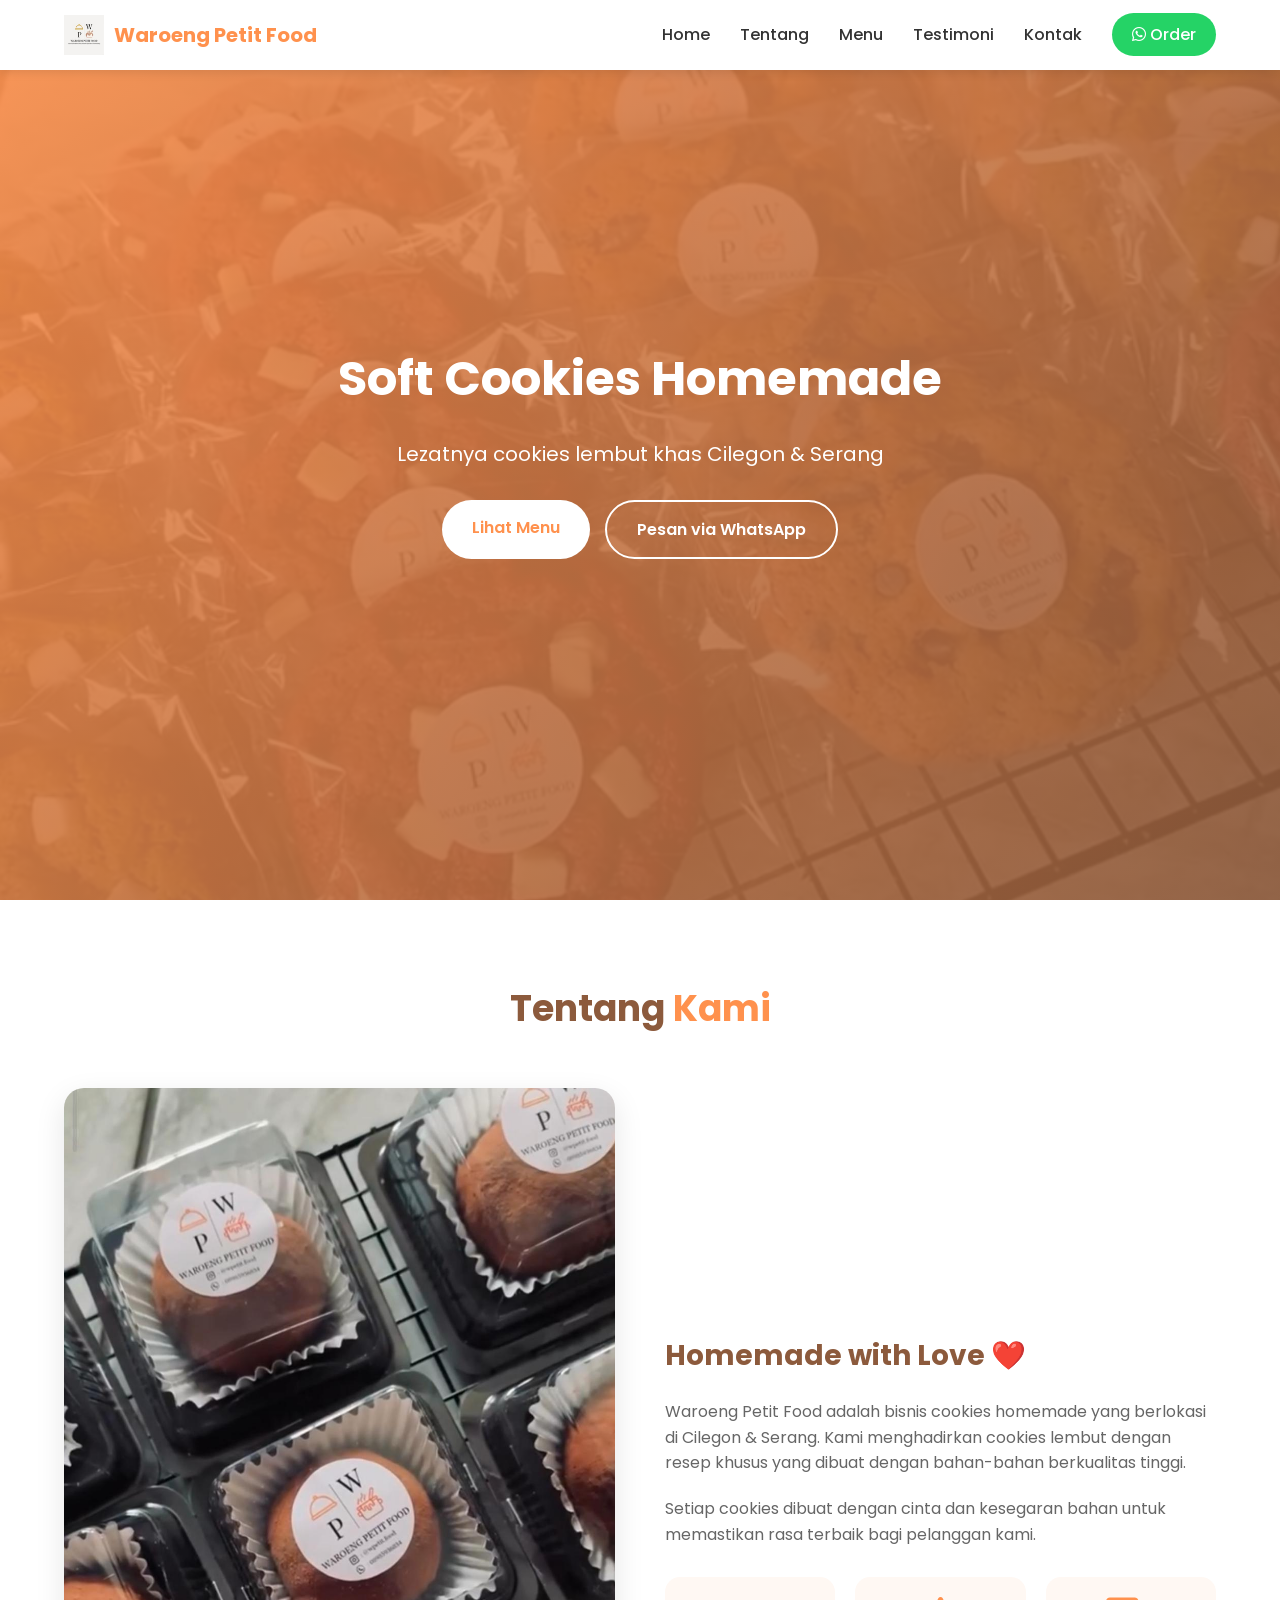
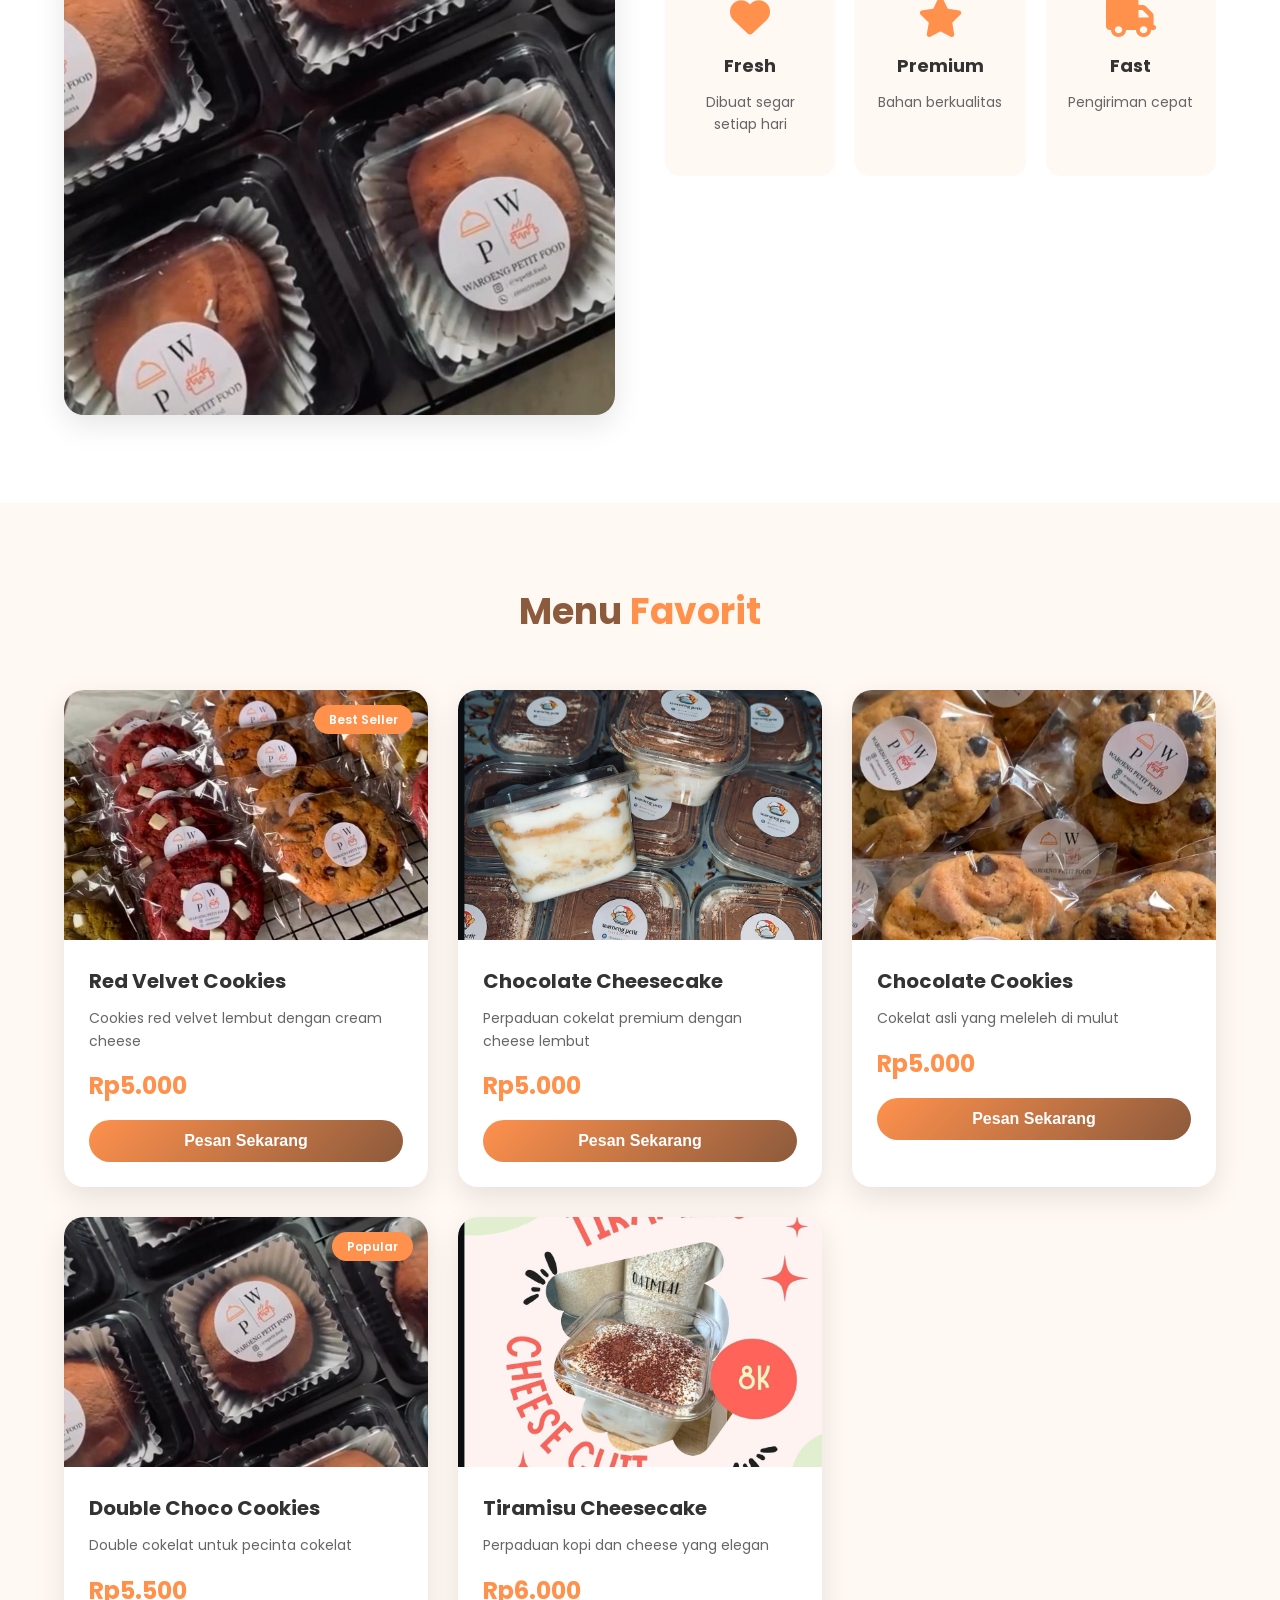
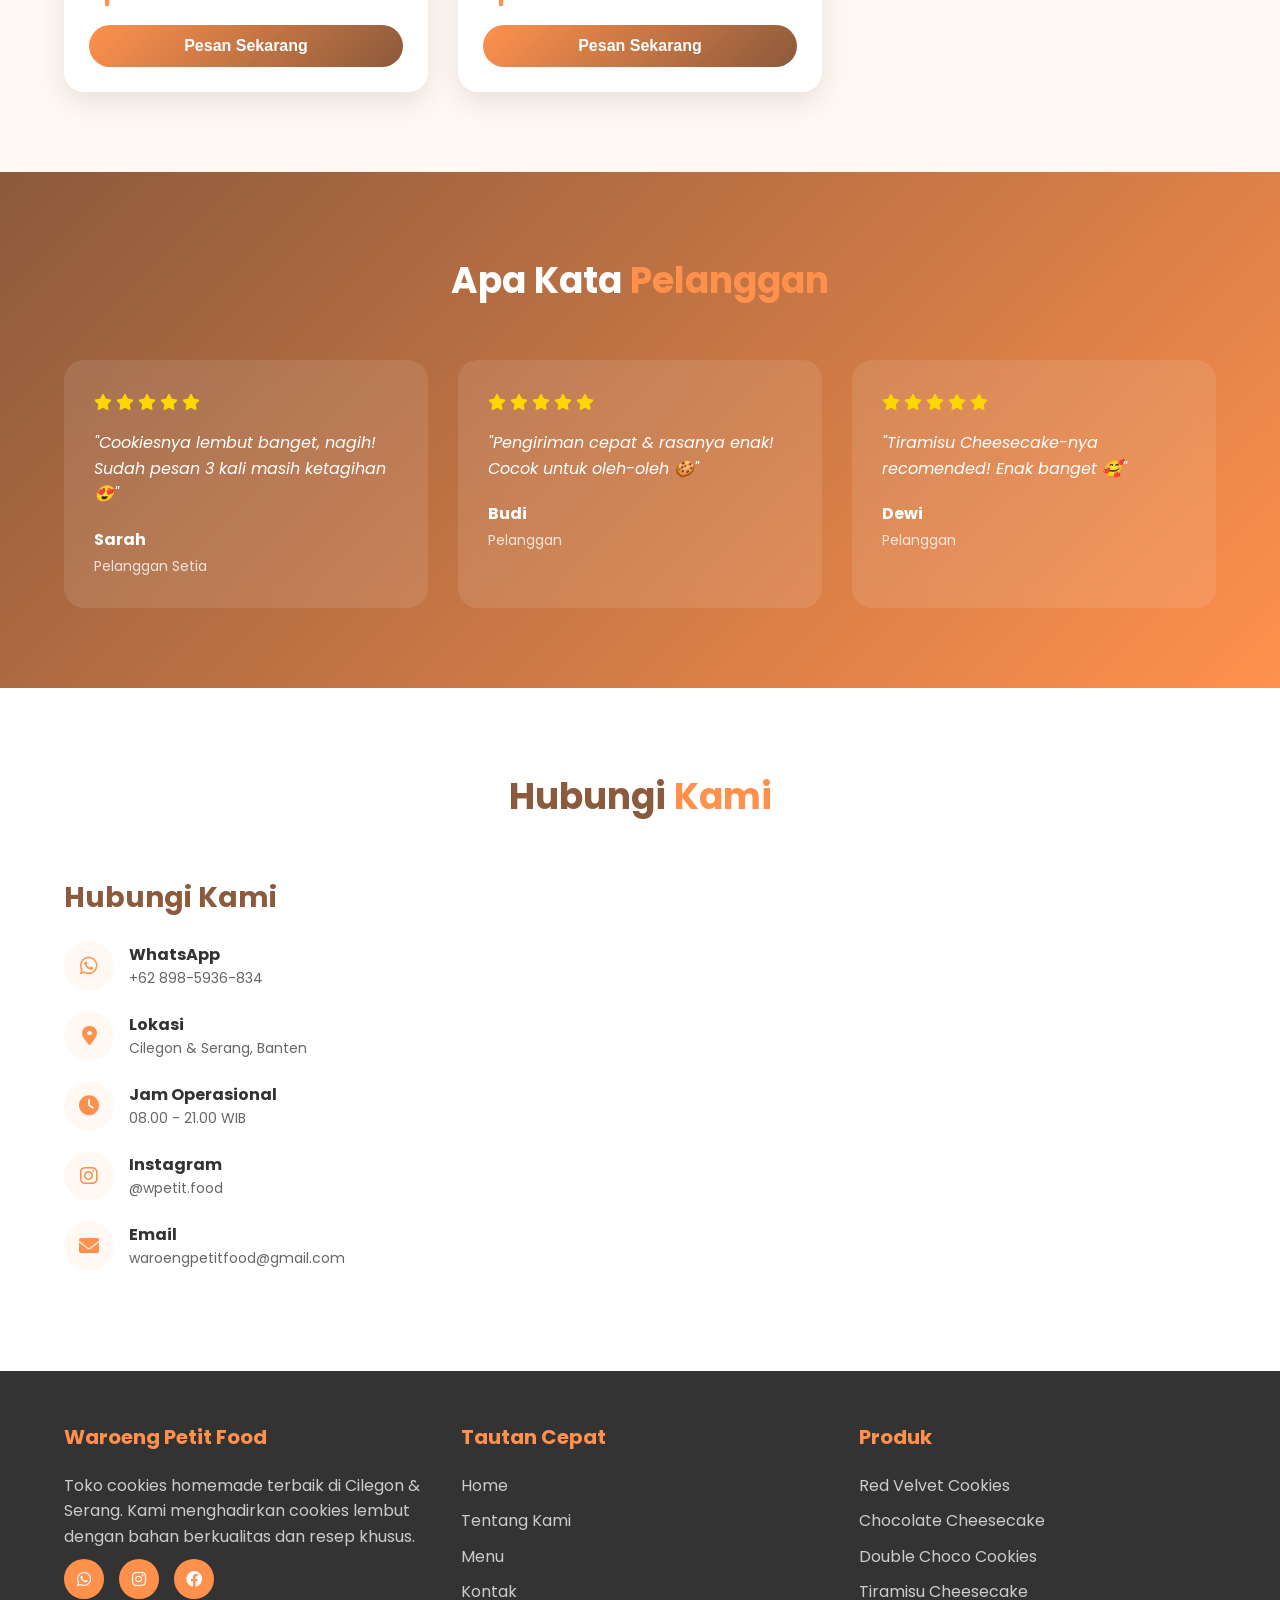
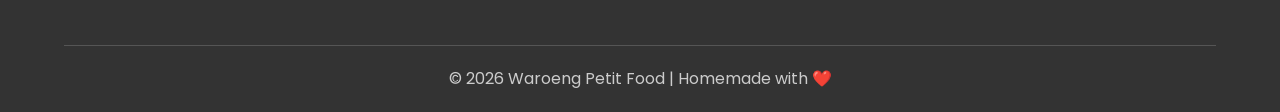
<file: WPetit.food/index.html>
<!DOCTYPE html>
<html lang="id">
<head>
    <meta charset="UTF-8">
    <meta name="viewport" content="width=device-width, initial-scale=1.0">
    <title>Waroeng Petit Food - Soft Cookies Cilegon & Serang</title>
    <link href="https://fonts.googleapis.com/css2?family=Poppins:wght@300;400;600;700&display=swap" rel="stylesheet">
    <link rel="stylesheet" href="https://cdnjs.cloudflare.com/ajax/libs/font-awesome/6.0.0/css/all.min.css">
    <link rel="stylesheet" href="style.css">
</head>
<body>

    <!-- NAVBAR -->
    <nav>
        <a href="#home" class="logo">
            <img src="asset/logo.jpg" alt="Waroeng Petit Food Logo">
            <span>Waroeng Petit Food</span>
        </a>
        <ul class="nav-links">
            <li><a href="#home">Home</a></li>
            <li><a href="#about">Tentang</a></li>
            <li><a href="#products">Menu</a></li>
            <li><a href="#testimonials">Testimoni</a></li>
            <li><a href="#contact">Kontak</a></li>
            <li><a href="https://wa.me/628985936834" class="whatsapp-btn"><i class="fab fa-whatsapp"></i> Order</a></li>
        </ul>
    </nav>

    <!-- HERO SECTION -->
    <section class="hero" id="home">
        <div class="hero-content">
            <h1>Soft Cookies Homemade</h1>
            <p>Lezatnya cookies lembut khas Cilegon & Serang</p>
            <div class="hero-buttons">
                <a href="#products" class="btn btn-primary">Lihat Menu</a>
                <a href="https://wa.me/628985936834" class="btn btn-secondary">Pesan via WhatsApp</a>
            </div>
        </div>
    </section>

    <!-- ABOUT SECTION -->
    <section class="about" id="about">
        <h2 class="section-title">Tentang <span>Kami</span></h2>
        <div class="about-content">
            <div class="about-img">
                <img src="asset/doublechoco-softcookies.jpeg" alt="Tentang Waroeng Petit Food">
            </div>
            <div class="about-text">
                <h3>Homemade with Love ❤️</h3>
                <p>Waroeng Petit Food adalah bisnis cookies homemade yang berlokasi di Cilegon & Serang. Kami menghadirkan cookies lembut dengan resep khusus yang dibuat dengan bahan-bahan berkualitas tinggi.</p>
                <p>Setiap cookies dibuat dengan cinta dan kesegaran bahan untuk memastikan rasa terbaik bagi pelanggan kami.</p>
                <div class="features">
                    <div class="feature">
                        <i class="fas fa-heart"></i>
                        <h4>Fresh</h4>
                        <p>Dibuat segar setiap hari</p>
                    </div>
                    <div class="feature">
                        <i class="fas fa-star"></i>
                        <h4>Premium</h4>
                        <p>Bahan berkualitas</p>
                    </div>
                    <div class="feature">
                        <i class="fas fa-truck"></i>
                        <h4>Fast</h4>
                        <p>Pengiriman cepat</p>
                    </div>
                </div>
            </div>
        </div>
    </section>

    <!-- PRODUCTS SECTION -->
    <section class="products" id="products">
        <h2 class="section-title">Menu <span>Favorit</span></h2>
        <div class="products-grid">
            <!-- Product 1 -->
            <div class="product-card">
                <div class="product-img">
                    <img src="asset/redvelvet-cookies.jpeg" alt="Red Velvet Cookies">
                    <span class="product-badge">Best Seller</span>
                </div>
                <div class="product-info">
                    <h3>Red Velvet Cookies</h3>
                    <p>Cookies red velvet lembut dengan cream cheese</p>
                    <div class="product-price">Rp5.000</div>
                    <button class="product-btn" onclick="window.location.href='https://wa.me/628985936834?text=Halo, saya mau pesan Red Velvet Cookies'">Pesan Sekarang</button>
                </div>
            </div>

            <!-- Product 2 -->
            <div class="product-card">
                <div class="product-img">
                    <img src="asset/chocolate-cheesecuit.jpeg" alt="Chocolate Cheesecake">
                </div>
                <div class="product-info">
                    <h3>Chocolate Cheesecake</h3>
                    <p>Perpaduan cokelat premium dengan cheese lembut</p>
                    <div class="product-price">Rp5.000</div>
                    <button class="product-btn" onclick="window.location.href='https://wa.me/628985936834?text=Halo, saya mau pesan Chocolate Cheesecake'">Pesan Sekarang</button>
                </div>
            </div>

            <!-- Product 3 -->
            <div class="product-card">
                <div class="product-img">
                    <img src="asset/chocolate-cookies.jpeg" alt="Chocolate Cookies">
                </div>
                <div class="product-info">
                    <h3>Chocolate Cookies</h3>
                    <p>Cokelat asli yang meleleh di mulut</p>
                    <div class="product-price">Rp5.000</div>
                    <button class="product-btn" onclick="window.location.href='https://wa.me/628985936834?text=Halo, saya mau pesan Chocolate Cookies'">Pesan Sekarang</button>
                </div>
            </div>

            <!-- Product 4 -->
            <div class="product-card">
                <div class="product-img">
                    <img src="asset/doublechoco-softcookies.jpeg" alt="Double Choco Cookies">
                    <span class="product-badge">Popular</span>
                </div>
                <div class="product-info">
                    <h3>Double Choco Cookies</h3>
                    <p>Double cokelat untuk pecinta cokelat</p>
                    <div class="product-price">Rp5.500</div>
                    <button class="product-btn" onclick="window.location.href='https://wa.me/628985936834?text=Halo, saya mau pesan Double Choco Cookies'">Pesan Sekarang</button>
                </div>
            </div>

            <!-- Product 5 -->
            <div class="product-card">
                <div class="product-img">
                    <img src="asset/tiramisu-cheesecuit.jpeg" alt="Tiramisu Cheesecake">
                </div>
                <div class="product-info">
                    <h3>Tiramisu Cheesecake</h3>
                    <p>Perpaduan kopi dan cheese yang elegan</p>
                    <div class="product-price">Rp6.000</div>
                    <button class="product-btn" onclick="window.location.href='https://wa.me/628985936834?text=Halo, saya mau pesan Tiramisu Cheesecake'">Pesan Sekarang</button>
                </div>
            </div>
        </div>
    </section>

    <!-- TESTIMONIALS SECTION -->
    <section class="testimonials" id="testimonials">
        <h2 class="section-title">Apa Kata <span>Pelanggan</span></h2>
        <div class="testimonials-grid">
            <div class="testimonial-card">
                <div class="stars">
                    <i class="fas fa-star"></i>
                    <i class="fas fa-star"></i>
                    <i class="fas fa-star"></i>
                    <i class="fas fa-star"></i>
                    <i class="fas fa-star"></i>
                </div>
                <p>"Cookiesnya lembut banget, nagih! Sudah pesan 3 kali masih ketagihan 😍"</p>
                <div class="testimonial-author">
                    <div>
                        <h4>Sarah</h4>
                        <span>Pelanggan Setia</span>
                    </div>
                </div>
            </div>

            <div class="testimonial-card">
                <div class="stars">
                    <i class="fas fa-star"></i>
                    <i class="fas fa-star"></i>
                    <i class="fas fa-star"></i>
                    <i class="fas fa-star"></i>
                    <i class="fas fa-star"></i>
                </div>
                <p>"Pengiriman cepat & rasanya enak! Cocok untuk oleh-oleh 🍪"</p>
                <div class="testimonial-author">
                    <div>
                        <h4>Budi</h4>
                        <span>Pelanggan</span>
                    </div>
                </div>
            </div>

            <div class="testimonial-card">
                <div class="stars">
                    <i class="fas fa-star"></i>
                    <i class="fas fa-star"></i>
                    <i class="fas fa-star"></i>
                    <i class="fas fa-star"></i>
                    <i class="fas fa-star"></i>
                </div>
                <p>"Tiramisu Cheesecake-nya recomended! Enak banget 🥰"</p>
                <div class="testimonial-author">
                    <div>
                        <h4>Dewi</h4>
                        <span>Pelanggan</span>
                    </div>
                </div>
            </div>
        </div>
    </section>

    <!-- CONTACT SECTION -->
    <section class="contact" id="contact">
        <h2 class="section-title">Hubungi <span>Kami</span></h2>
        <div class="contact-content">
            <div class="contact-info">
                <h3>Hubungi Kami</h3>
                <div class="contact-item">
                    <i class="fab fa-whatsapp"></i>
                    <div>
                        <h4>WhatsApp</h4>
                        <p>+62 898-5936-834</p>
                    </div>
                </div>
                <div class="contact-item">
                    <i class="fas fa-map-marker-alt"></i>
                    <div>
                        <h4>Lokasi</h4>
                        <p>Cilegon & Serang, Banten</p>
                    </div>
                </div>
                <div class="contact-item">
                    <i class="fas fa-clock"></i>
                    <div>
                        <h4>Jam Operasional</h4>
                        <p>08.00 - 21.00 WIB</p>
                    </div>
                </div>
                <div class="contact-item">
                    <i class="fab fa-instagram"></i>
                    <div>
                        <h4>Instagram</h4>
                        <p>@wpetit.food</p>
                    </div>
                </div>
                <div class="contact-item">
                    <i class="fas fa-envelope"></i>
                    <div>
                        <h4>Email</h4>
                        <p>waroengpetitfood@gmail.com</p>
                    </div>
                </div>
            </div>
            <div class="map">
                <iframe src="https://www.google.com/maps/embed?pb=!1m18!1m12!1m3!1d3966.0!2d106.050583!3d-6.02525!2m3!1f0!2f0!3f0!3m2!1i1024!2i768!4f13.1!3m3!1m2!1s0x0%3A0x0!2zNsKwMDInMzAuMCJTIDEwNsKwMDInMDIuMCZG!5e0!3m2!1sen!2sid!4v1234567890" allowfullscreen="" loading="lazy"></iframe>
            </div>
        </div>
    </section>

    <!-- FOOTER -->
    <footer>
        <div class="footer-content">
            <div class="footer-section">
                <h3>Waroeng Petit Food</h3>
                <p>Toko cookies homemade terbaik di Cilegon & Serang. Kami menghadirkan cookies lembut dengan bahan berkualitas dan resep khusus.</p>
                <div class="social-links">
                    <a href="https://wa.me/628985936834"><i class="fab fa-whatsapp"></i></a>
                    <a href="https://www.instagram.com/wpetit.food" target="_blank"><i class="fab fa-instagram"></i></a>
                    <a href="#"><i class="fab fa-facebook"></i></a>
                </div>
            </div>
            <div class="footer-section">
                <h3>Tautan Cepat</h3>
                <p><a href="#home" style="color: #ccc; text-decoration: none;">Home</a></p>
                <p><a href="#about" style="color: #ccc; text-decoration: none;">Tentang Kami</a></p>
                <p><a href="#products" style="color: #ccc; text-decoration: none;">Menu</a></p>
                <p><a href="#contact" style="color: #ccc; text-decoration: none;">Kontak</a></p>
            </div>
            <div class="footer-section">
                <h3>Produk</h3>
                <p>Red Velvet Cookies</p>
                <p>Chocolate Cheesecake</p>
                <p>Double Choco Cookies</p>
                <p>Tiramisu Cheesecake</p>
            </div>
        </div>
        <div class="footer-bottom">
            <p>© 2026 Waroeng Petit Food | Homemade with ❤️</p>
        </div>
    </footer>

    <script src="script.js"></script>
</body>
</html>
</file>
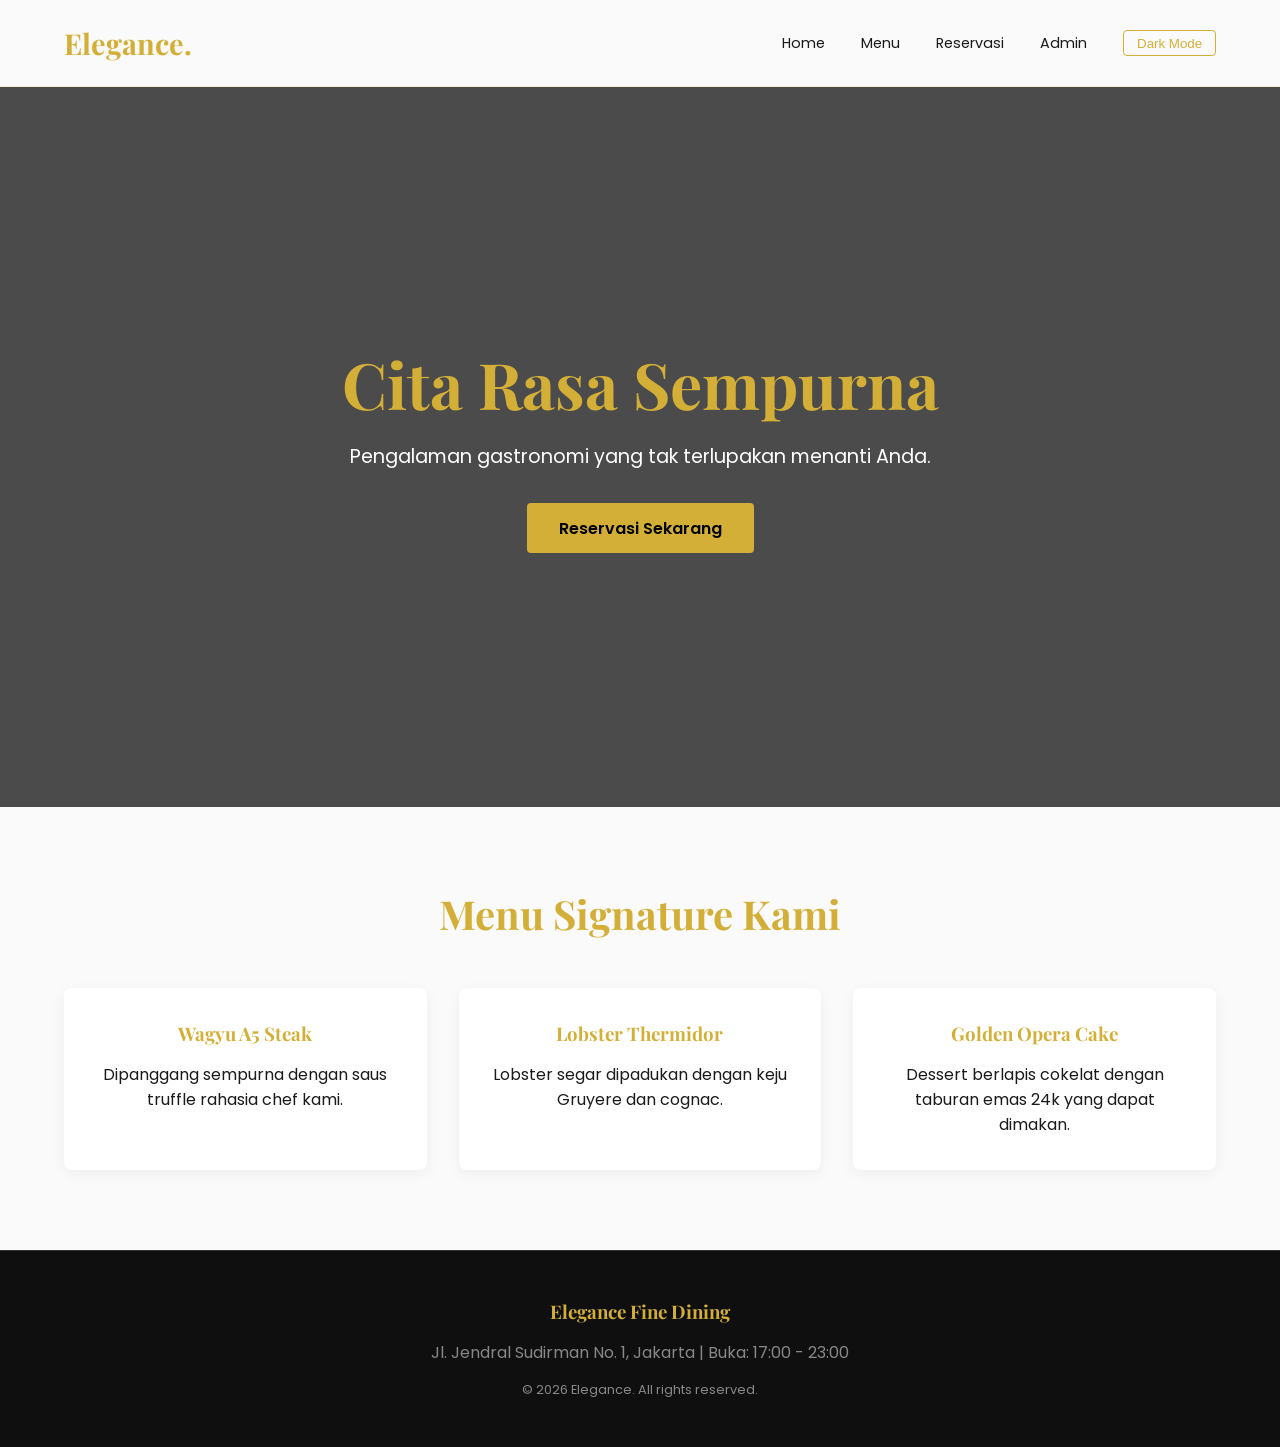
<file: restaurant-app/frontend/index.html>
<!DOCTYPE html>
<html lang="id">
<head>
    <meta charset="UTF-8">
    <meta name="viewport" content="width=device-width, initial-scale=1.0">
    <title>Elegance - Fine Dining</title>
    <link rel="stylesheet" href="css/style.css">
</head>
<body>
    <nav>
        <a href="index.html" class="brand">Elegance.</a>
        <div class="nav-links">
            <a href="index.html">Home</a>
            <a href="#menu">Menu</a>
            <a href="reservasi.html">Reservasi</a>
            <a href="admin.html">Admin</a>
            <button id="theme-toggle">Dark Mode</button>
        </div>
    </nav>

    <header class="hero">
        <h1>Cita Rasa Sempurna</h1>
        <p style="margin-bottom: 2rem; font-size: 1.2rem;">Pengalaman gastronomi yang tak terlupakan menanti Anda.</p>
        <a href="reservasi.html" class="btn-gold">Reservasi Sekarang</a>
    </header>

    <section id="menu" class="menu-section">
        <h2>Menu Signature Kami</h2>
        <div class="grid">
            <div class="card">
                <h3 style="color: var(--gold); margin-bottom: 1rem;">Wagyu A5 Steak</h3>
                <p>Dipanggang sempurna dengan saus truffle rahasia chef kami.</p>
            </div>
            <div class="card">
                <h3 style="color: var(--gold); margin-bottom: 1rem;">Lobster Thermidor</h3>
                <p>Lobster segar dipadukan dengan keju Gruyere dan cognac.</p>
            </div>
            <div class="card">
                <h3 style="color: var(--gold); margin-bottom: 1rem;">Golden Opera Cake</h3>
                <p>Dessert berlapis cokelat dengan taburan emas 24k yang dapat dimakan.</p>
            </div>
        </div>
    </section>

    <footer>
        <h3 class="gold-text">Elegance Fine Dining</h3>
        <p>Jl. Jendral Sudirman No. 1, Jakarta | Buka: 17:00 - 23:00</p>
        <p style="margin-top: 1rem; font-size: 0.8rem;">&copy; 2026 Elegance. All rights reserved.</p>
    </footer>

    <script src="js/main.js"></script>
</body>
</html>
</file>
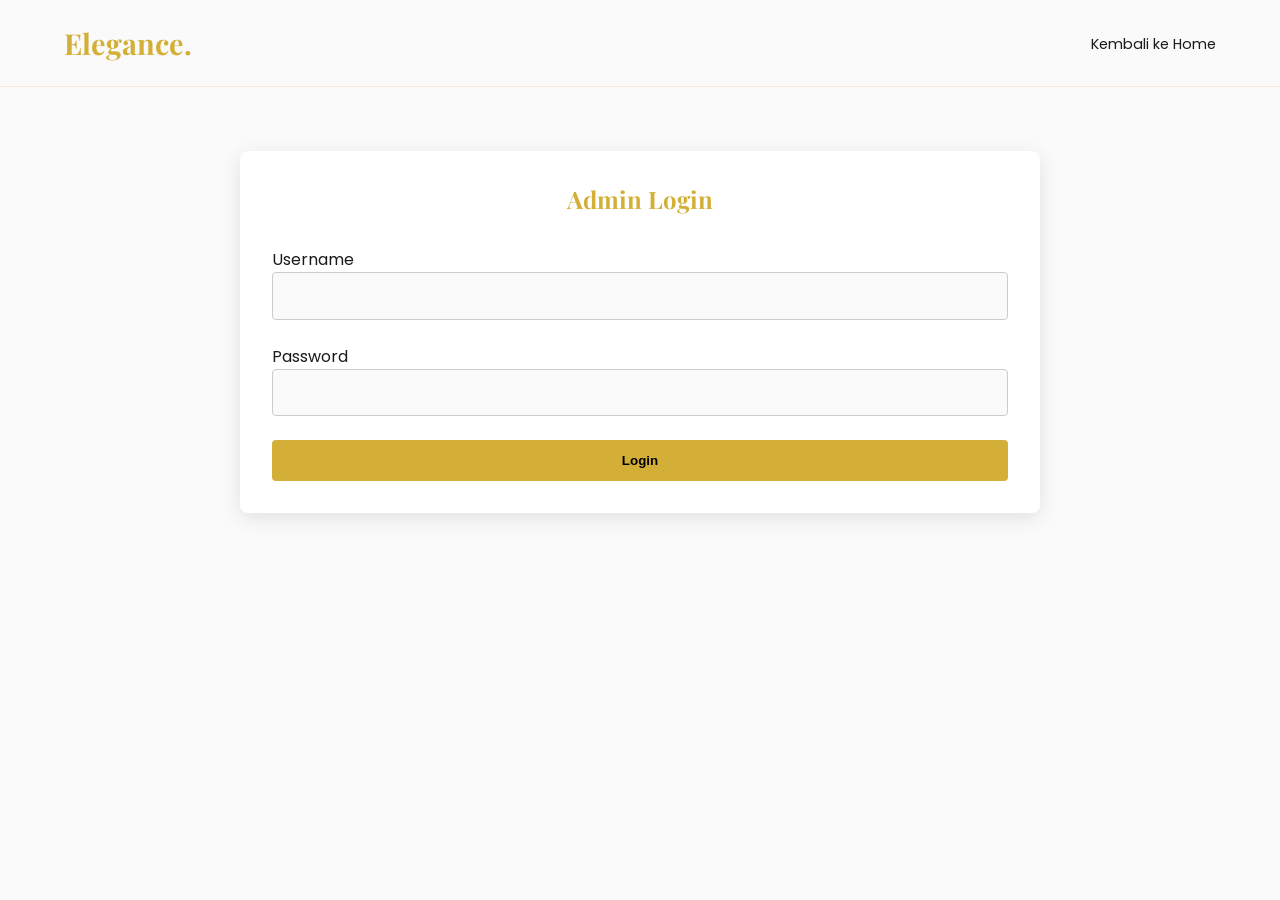
<file: restaurant-app/frontend/admin.html>
<!DOCTYPE html>
<html lang="id">
<head>
    <meta charset="UTF-8">
    <title>Admin Dashboard - Elegance</title>
    <link rel="stylesheet" href="css/style.css">
    <style>
        table { width: 100%; border-collapse: collapse; margin-top: 1rem; color: var(--text-color); }
        th, td { padding: 1rem; text-align: left; border-bottom: 1px solid #444; }
        th { color: var(--gold); }
        .btn-danger { background: #ff4c4c; color: white; border: none; padding: 0.5rem 1rem; cursor: pointer; border-radius: 4px; }
        .hidden { display: none; }
    </style>
</head>
<body>
    <nav>
        <a href="index.html" class="brand">Elegance.</a>
        <div class="nav-links">
            <a href="index.html">Kembali ke Home</a>
            <button id="logoutBtn" class="hidden" style="background: none; border: 1px solid var(--gold); color: var(--gold); padding: 0.3rem 0.8rem; cursor: pointer; border-radius: 4px; margin-left: 2rem;">Logout</button>
        </div>
    </nav>

    <div class="container" id="loginSection">
        <h2 style="text-align: center; color: var(--gold); margin-bottom: 2rem;">Admin Login</h2>
        <form id="loginForm">
            <div class="form-group">
                <label>Username</label>
                <input type="text" id="username" required>
            </div>
            <div class="form-group">
                <label>Password</label>
                <input type="password" id="password" required>
            </div>
            <button type="submit" class="btn-gold" style="width: 100%;">Login</button>
        </form>
    </div>

    <div class="container hidden" id="dashboardSection" style="max-width: 1000px;">
        <h2 style="color: var(--gold); margin-bottom: 1rem;">Daftar Reservasi</h2>
        <div style="overflow-x: auto;">
            <table id="reservationsTable">
                <thead>
                    <tr>
                        <th>Tanggal</th>
                        <th>Waktu</th>
                        <th>Nama</th>
                        <th>No HP</th>
                        <th>Pax</th>
                        <th>Meja</th>
                        <th>Aksi</th>
                    </tr>
                </thead>
                <tbody id="tableBody">
                    </tbody>
            </table>
        </div>
    </div>

    <div id="toast" class="toast"></div>

    <script src="js/main.js"></script>
    <script src="js/admin.js"></script>
</body>
</html>
</file>
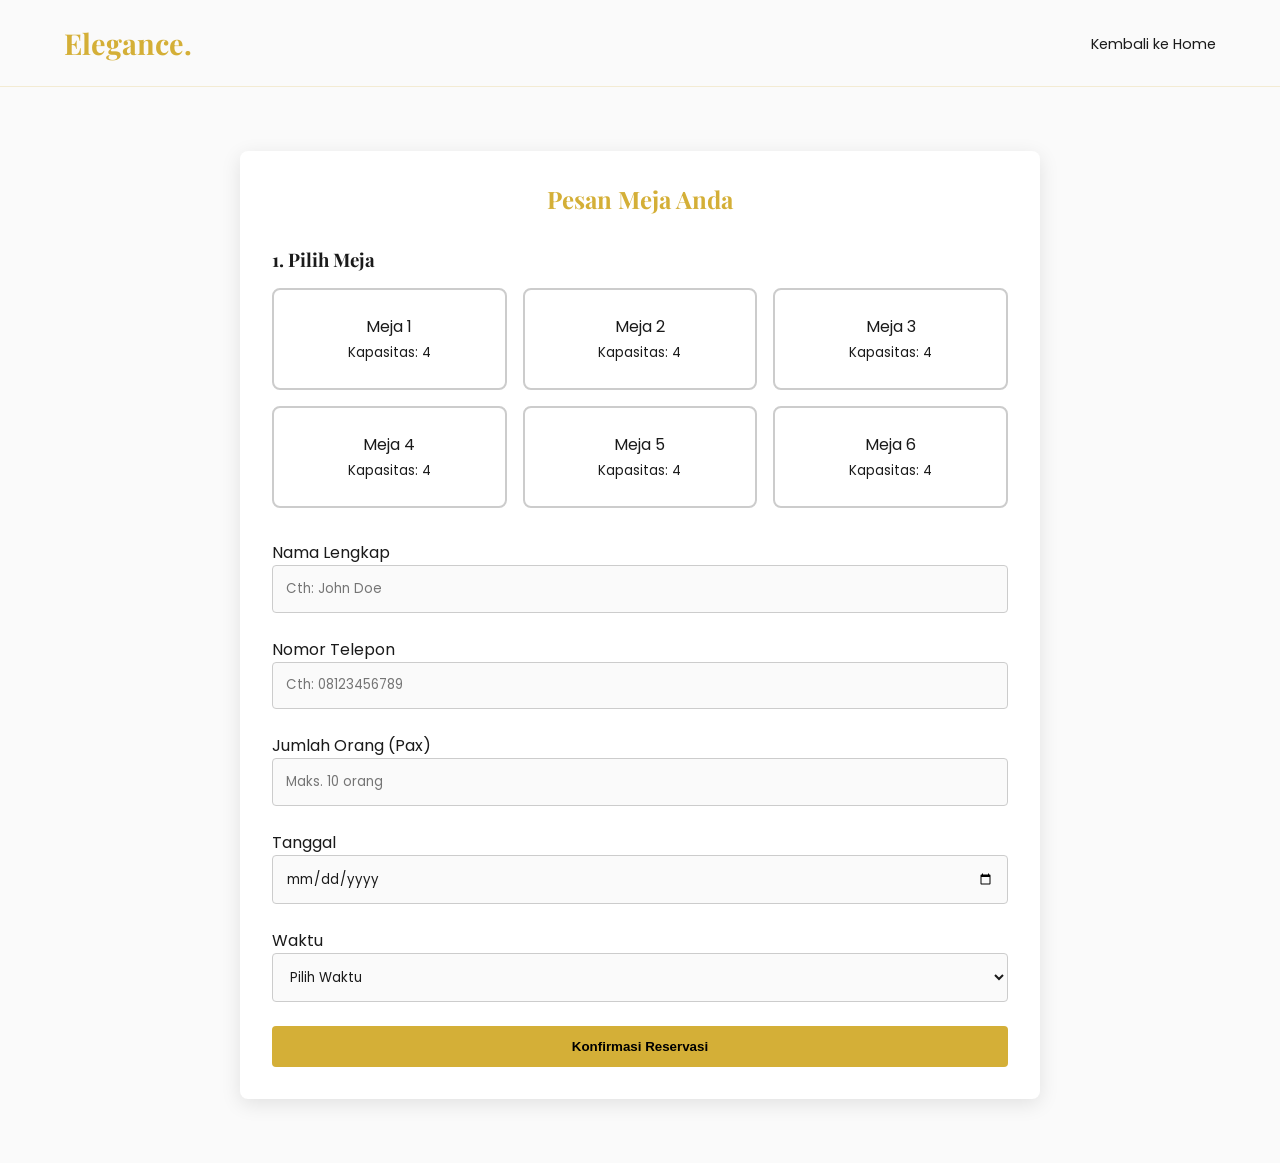
<file: restaurant-app/frontend/reservasi.html>
<!DOCTYPE html>
<html lang="id">
<head>
    <meta charset="UTF-8">
    <title>Reservasi - Elegance</title>
    <link rel="stylesheet" href="css/style.css">
</head>
<body>
    <nav>
        <a href="index.html" class="brand">Elegance.</a>
        <div class="nav-links">
            <a href="index.html">Kembali ke Home</a>
        </div>
    </nav>

    <div class="container">
        <h2 style="text-align: center; color: var(--gold); margin-bottom: 2rem;">Pesan Meja Anda</h2>
        
        <h3 style="margin-bottom: 1rem;">1. Pilih Meja</h3>
        <div class="tables-grid" id="tableGrid">
            </div>

        <form id="reservationForm">
            <div class="form-group">
                <label>Nama Lengkap</label>
                <input type="text" id="name" required placeholder="Cth: John Doe">
            </div>
            <div class="form-group">
                <label>Nomor Telepon</label>
                <input type="tel" id="phone" required placeholder="Cth: 08123456789">
            </div>
            <div class="form-group">
                <label>Jumlah Orang (Pax)</label>
                <input type="number" id="pax" required min="1" max="10" placeholder="Maks. 10 orang">
            </div>
            <div class="form-group">
                <label>Tanggal</label>
                <input type="date" id="date" required>
            </div>
            <div class="form-group">
                <label>Waktu</label>
                <select id="time" required>
                    <option value="">Pilih Waktu</option>
                    <option value="18:00">18:00</option>
                    <option value="19:00">19:00</option>
                    <option value="20:00">20:00</option>
                </select>
            </div>
            <button type="submit" class="btn-gold" style="width: 100%;" id="submitBtn">Konfirmasi Reservasi</button>
        </form>
    </div>

    <div id="toast" class="toast">Notifikasi disini</div>

    <script src="js/main.js"></script>
    <script src="js/reservation.js"></script>
</body>
</html>
</file>
<file: WPetit.food/style.css>
/* ========================================
   WAROENG PETIT FOOD - STYLES
   ======================================== */

* {
    margin: 0;
    padding: 0;
    box-sizing: border-box;
}

body {
    font-family: 'Poppins', sans-serif;
    background: #fff8f3;
    color: #333;
    line-height: 1.6;
}

/* NAVBAR */
nav {
    background: white;
    padding: 15px 5%;
    display: flex;
    justify-content: space-between;
    align-items: center;
    box-shadow: 0 2px 10px rgba(0,0,0,0.1);
    position: fixed;
    width: 100%;
    top: 0;
    z-index: 1000;
}

.logo {
    display: flex;
    align-items: center;
    gap: 10px;
    text-decoration: none;
}

.logo img {
    height: 40px;
    width: auto;
    display: block;
}

.logo span {
    font-size: 20px;
    font-weight: 700;
    color: #ff914d;
}

.nav-links {
    display: flex;
    list-style: none;
    gap: 30px;
}

.nav-links a {
    text-decoration: none;
    color: #333;
    font-weight: 500;
    transition: 0.3s;
}

.nav-links a:hover {
    color: #ff914d;
}

.whatsapp-btn {
    background: #25D366;
    color: white !important;
    padding: 10px 20px;
    border-radius: 25px;
}

/* HERO SECTION */
.hero {
    height: 100vh;
    background: linear-gradient(135deg, rgba(255,145,77,0.9), rgba(140,90,60,0.9)),
                url('asset/redvelvet-cookies.jpeg') center/cover;
    display: flex;
    align-items: center;
    justify-content: center;
    text-align: center;
    color: white;
    padding: 0 20px;
}

.hero-content h1 {
    font-size: 48px;
    margin-bottom: 20px;
    animation: fadeInUp 1s ease;
}

.hero-content p {
    font-size: 20px;
    margin-bottom: 30px;
    animation: fadeInUp 1s ease 0.2s both;
}

.hero-buttons {
    display: flex;
    gap: 15px;
    justify-content: center;
    animation: fadeInUp 1s ease 0.4s both;
}

.btn {
    display: inline-block;
    padding: 15px 30px;
    border-radius: 30px;
    text-decoration: none;
    font-weight: 600;
    transition: 0.3s;
}

.btn-primary {
    background: white;
    color: #ff914d;
}

.btn-secondary {
    background: transparent;
    border: 2px solid white;
    color: white;
}

.btn:hover {
    transform: translateY(-3px);
    box-shadow: 0 10px 20px rgba(0,0,0,0.2);
}

/* SECTIONS */
section {
    padding: 80px 5%;
}

.section-title {
    text-align: center;
    font-size: 36px;
    margin-bottom: 50px;
    color: #8c5a3c;
}

.section-title span {
    color: #ff914d;
}

/* ABOUT */
.about {
    background: white;
}

.about-content {
    display: grid;
    grid-template-columns: 1fr 1fr;
    gap: 50px;
    align-items: center;
}

.about-img img {
    width: 100%;
    border-radius: 20px;
    box-shadow: 0 10px 30px rgba(0,0,0,0.1);
}

.about-text h3 {
    font-size: 28px;
    margin-bottom: 20px;
    color: #8c5a3c;
}

.about-text p {
    margin-bottom: 20px;
    color: #666;
}

.features {
    display: grid;
    grid-template-columns: repeat(3, 1fr);
    gap: 20px;
    margin-top: 30px;
}

.feature {
    text-align: center;
    padding: 20px;
    background: #fff8f3;
    border-radius: 15px;
}

.feature i {
    font-size: 40px;
    color: #ff914d;
    margin-bottom: 15px;
}

.feature h4 {
    font-size: 18px;
    margin-bottom: 10px;
    color: #333;
}

.feature p {
    font-size: 14px;
    color: #666;
}

/* PRODUCTS */
.products-grid {
    display: grid;
    grid-template-columns: repeat(auto-fit, minmax(280px, 1fr));
    gap: 30px;
}

.product-card {
    background: white;
    border-radius: 20px;
    overflow: hidden;
    box-shadow: 0 10px 30px rgba(0,0,0,0.1);
    transition: 0.3s;
}

.product-card:hover {
    transform: translateY(-10px);
    box-shadow: 0 20px 40px rgba(0,0,0,0.15);
}

.product-img {
    position: relative;
    height: 250px;
    overflow: hidden;
}

.product-img img {
    width: 100%;
    height: 100%;
    object-fit: cover;
}

.product-badge {
    position: absolute;
    top: 15px;
    right: 15px;
    background: #ff914d;
    color: white;
    padding: 5px 15px;
    border-radius: 20px;
    font-size: 12px;
    font-weight: 600;
}

.product-info {
    padding: 25px;
}

.product-info h3 {
    font-size: 20px;
    margin-bottom: 10px;
    color: #333;
}

.product-info p {
    color: #666;
    margin-bottom: 15px;
    font-size: 14px;
}

.product-price {
    font-size: 24px;
    font-weight: 700;
    color: #ff914d;
    margin-bottom: 15px;
}

.product-btn {
    width: 100%;
    padding: 12px;
    background: linear-gradient(135deg, #ff914d, #8c5a3c);
    color: white;
    border: none;
    border-radius: 25px;
    font-size: 16px;
    font-weight: 600;
    cursor: pointer;
    transition: 0.3s;
}

.product-btn:hover {
    background: linear-gradient(135deg, #8c5a3c, #ff914d);
}

/* TESTIMONIALS */
.testimonials {
    background: linear-gradient(135deg, #8c5a3c, #ff914d);
    color: white;
}

.testimonials .section-title {
    color: white;
}

.testimonials-grid {
    display: grid;
    grid-template-columns: repeat(auto-fit, minmax(300px, 1fr));
    gap: 30px;
}

.testimonial-card {
    background: rgba(255,255,255,0.1);
    padding: 30px;
    border-radius: 20px;
    backdrop-filter: blur(10px);
}

.testimonial-card .stars {
    color: #ffd700;
    margin-bottom: 15px;
}

.testimonial-card p {
    font-size: 16px;
    margin-bottom: 20px;
    font-style: italic;
}

.testimonial-author {
    display: flex;
    align-items: center;
    gap: 15px;
}

.testimonial-author h4 {
    font-size: 16px;
}

.testimonial-author span {
    font-size: 14px;
    opacity: 0.8;
}

/* CONTACT */
.contact {
    background: white;
}

.contact-content {
    display: grid;
    grid-template-columns: 1fr 1fr;
    gap: 50px;
}

.contact-info h3 {
    font-size: 28px;
    margin-bottom: 20px;
    color: #8c5a3c;
}

.contact-item {
    display: flex;
    align-items: center;
    gap: 15px;
    margin-bottom: 20px;
}

.contact-item i {
    width: 50px;
    height: 50px;
    background: #fff8f3;
    border-radius: 50%;
    display: flex;
    align-items: center;
    justify-content: center;
    color: #ff914d;
    font-size: 20px;
}

.contact-item div h4 {
    font-size: 16px;
    color: #333;
}

.contact-item div p {
    color: #666;
    font-size: 14px;
}

.map {
    height: 300px;
    border-radius: 20px;
    overflow: hidden;
}

.map iframe {
    width: 100%;
    height: 100%;
    border: none;
}

/* FOOTER */
footer {
    background: #333;
    color: white;
    padding: 50px 5% 20px;
}

.footer-content {
    display: grid;
    grid-template-columns: repeat(auto-fit, minmax(250px, 1fr));
    gap: 40px;
    margin-bottom: 30px;
}

.footer-section h3 {
    font-size: 20px;
    margin-bottom: 20px;
    color: #ff914d;
}

.footer-section p {
    color: #ccc;
    margin-bottom: 10px;
}

.social-links {
    display: flex;
    gap: 15px;
}

.social-links a {
    width: 40px;
    height: 40px;
    background: #ff914d;
    border-radius: 50%;
    display: flex;
    align-items: center;
    justify-content: center;
    color: white;
    text-decoration: none;
    transition: 0.3s;
}

.social-links a:hover {
    transform: translateY(-3px);
    background: #8c5a3c;
}

.footer-bottom {
    text-align: center;
    padding-top: 20px;
    border-top: 1px solid #555;
    color: #ccc;
}

/* ANIMATIONS */
@keyframes fadeInUp {
    from {
        opacity: 0;
        transform: translateY(30px);
    }
    to {
        opacity: 1;
        transform: translateY(0);
    }
}

/* MOBILE RESPONSIVE */
@media (max-width: 768px) {
    .nav-links {
        display: none;
    }

    .hero-content h1 {
        font-size: 32px;
    }

    .hero-content p {
        font-size: 16px;
    }

    .hero-buttons {
        flex-direction: column;
    }

    .about-content,
    .contact-content {
        grid-template-columns: 1fr;
    }

    .features {
        grid-template-columns: 1fr;
    }

    section {
        padding: 50px 5%;
    }

    .section-title {
        font-size: 28px;
    }
}
</file>
<file: restaurant-app/frontend/css/style.css>
@import url('https://fonts.googleapis.com/css2?family=Playfair+Display:ital,wght@0,400;0,700;1,400&family=Poppins:wght@300;400;500;600&display=swap');

:root {
    --gold: #D4AF37;
    --gold-hover: #AA8C2C;
    --bg-light: #FAFAFA;
    --text-light: #1A1A1A;
    --bg-dark: #0F0F0F;
    --text-dark: #F5F5F5;
    --card-light: #FFFFFF;
    --card-dark: #1A1A1A;
    
    --bg-color: var(--bg-light);
    --text-color: var(--text-light);
    --card-bg: var(--card-light);
}

[data-theme="dark"] {
    --bg-color: var(--bg-dark);
    --text-color: var(--text-dark);
    --card-bg: var(--card-dark);
}

* { margin: 0; padding: 0; box-sizing: border-box; }
body { font-family: 'Poppins', sans-serif; background-color: var(--bg-color); color: var(--text-color); transition: background 0.3s, color 0.3s; }
h1, h2, h3, .brand { font-family: 'Playfair Display', serif; }

/* Navbar */
nav { display: flex; justify-content: space-between; align-items: center; padding: 1.5rem 5%; background: var(--bg-color); border-bottom: 1px solid rgba(212, 175, 55, 0.2); position: sticky; top: 0; z-index: 100;}
.brand { font-size: 1.8rem; color: var(--gold); font-weight: 700; text-decoration: none;}
.nav-links a { color: var(--text-color); text-decoration: none; margin-left: 2rem; font-size: 0.9rem; transition: 0.3s; }
.nav-links a:hover { color: var(--gold); }
#theme-toggle { background: none; border: 1px solid var(--gold); color: var(--gold); padding: 0.3rem 0.8rem; cursor: pointer; border-radius: 4px; margin-left: 2rem;}

/* Hero */
.hero { height: 80vh; display: flex; flex-direction: column; justify-content: center; align-items: center; text-align: center; background: linear-gradient(rgba(0,0,0,0.7), rgba(0,0,0,0.7)), url('https://images.unsplash.com/photo-1514933651103-005eec06c04b?ixlib=rb-1.2.1&auto=format&fit=crop&w=1920&q=80') center/cover; color: white; animation: fadeIn 1s ease-in; }
.hero h1 { font-size: 4rem; margin-bottom: 1rem; color: var(--gold); }
.btn-gold { background: var(--gold); color: #000; padding: 0.8rem 2rem; text-decoration: none; font-weight: 600; border-radius: 4px; border: none; cursor: pointer; transition: 0.3s; display: inline-block;}
.btn-gold:hover { background: var(--gold-hover); transform: translateY(-2px); }

/* Menu Card Grid */
.menu-section { padding: 5rem 5%; }
.menu-section h2 { text-align: center; margin-bottom: 3rem; font-size: 2.5rem; color: var(--gold); }
.grid { display: grid; grid-template-columns: repeat(auto-fit, minmax(300px, 1fr)); gap: 2rem; }
.card { background: var(--card-bg); padding: 2rem; border-radius: 8px; box-shadow: 0 4px 15px rgba(0,0,0,0.05); transition: 0.3s; text-align: center; border: 1px solid transparent;}
.card:hover { transform: translateY(-10px); border-color: var(--gold); }

/* Form & Visual Table */
.container { max-width: 800px; margin: 4rem auto; padding: 2rem; background: var(--card-bg); border-radius: 8px; box-shadow: 0 5px 20px rgba(0,0,0,0.1); }
.form-group { margin-bottom: 1.5rem; display: flex; flex-direction: column;}
input, select { padding: 0.8rem; border: 1px solid #ccc; border-radius: 4px; background: var(--bg-color); color: var(--text-color); font-family: 'Poppins', sans-serif;}
input:focus, select:focus { outline: none; border-color: var(--gold); }
.tables-grid { display: grid; grid-template-columns: repeat(3, 1fr); gap: 1rem; margin-bottom: 2rem; }
.table-box { padding: 1.5rem; border: 2px solid #ccc; border-radius: 8px; text-align: center; cursor: pointer; transition: 0.3s; }
.table-box.selected { border-color: var(--gold); background: rgba(212, 175, 55, 0.1); color: var(--gold); font-weight: bold;}

/* Toast Notification */
.toast { position: fixed; bottom: 20px; right: 20px; background: var(--gold); color: #000; padding: 1rem 2rem; border-radius: 4px; opacity: 0; transform: translateY(20px); transition: 0.4s; z-index: 1000; font-weight: 500;}
.toast.show { opacity: 1; transform: translateY(0); }

/* Footer */
footer { text-align: center; padding: 3rem 5%; background: #0F0F0F; color: #888; border-top: 1px solid #333;}
footer .gold-text { color: var(--gold); margin-bottom: 1rem; }

@keyframes fadeIn { from { opacity: 0; } to { opacity: 1; } }
</file>
